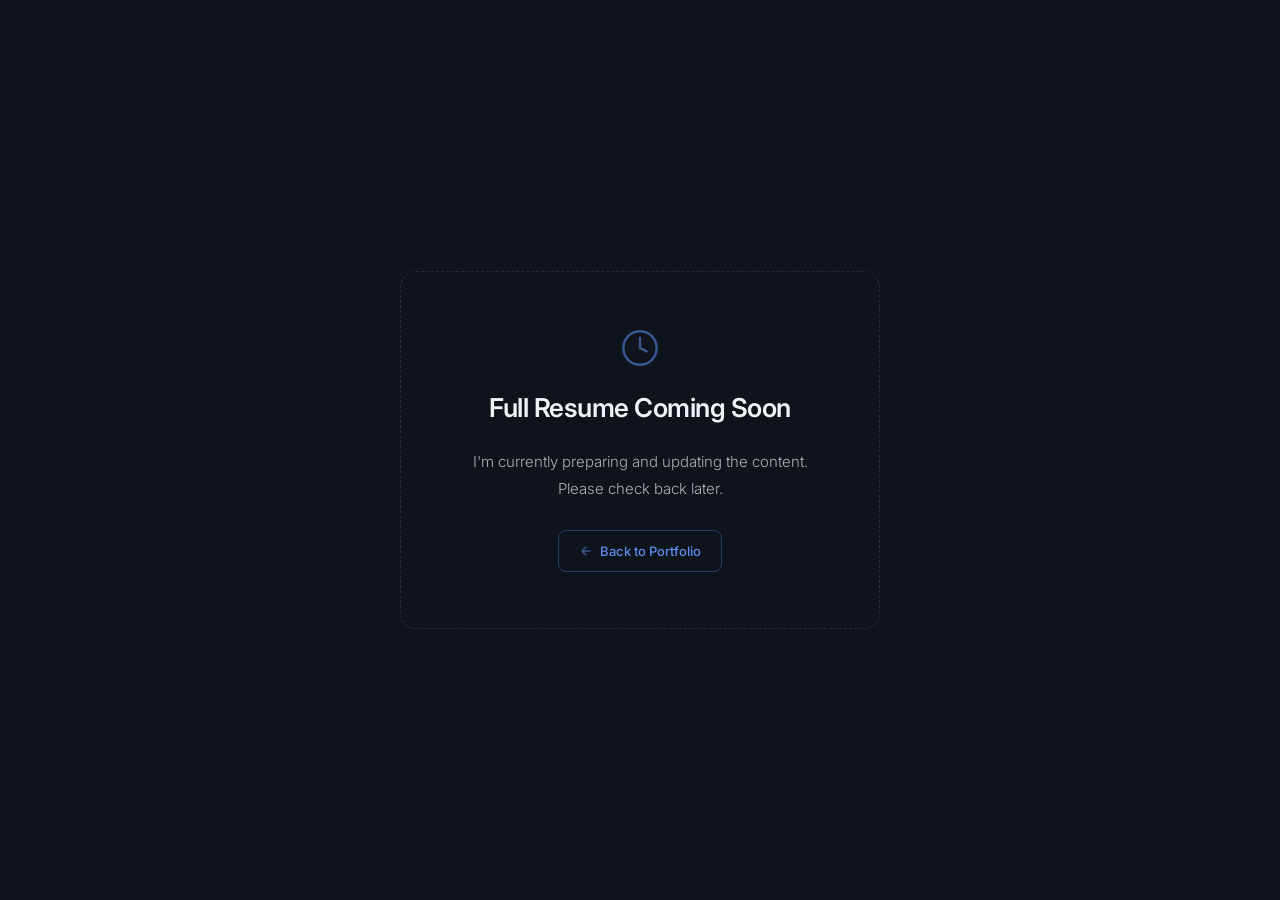
<file: resume.html>
<!DOCTYPE html>
<html lang="en">
<head>
  <meta charset="UTF-8" />
  <meta name="viewport" content="width=device-width, initial-scale=1.0" />
  <title>Full Resume — Pattrawut Sukkaew</title>
  <meta name="description" content="Full resume of Pattrawut Sukkaew — coming soon." />

  <link rel="icon" type="image/svg+xml" href="favicon.svg" />
  <link rel="shortcut icon" href="favicon.svg" />

  <link rel="preconnect" href="https://fonts.googleapis.com" />
  <link rel="preconnect" href="https://fonts.gstatic.com" crossorigin />
  <link href="https://fonts.googleapis.com/css2?family=Inter:wght@300;400;500;600&family=Fira+Code:wght@400;500&display=swap" rel="stylesheet" />

  <style>
  :root {
    --bg:         #0f131b;
    --text:       #d8dbe2;
    --white:      #f0f2f6;
    --muted:      #aab0bc;
    --faint:      #7a818e;
    --accent:     #5B8DEF;
    --accent-dim: rgba(91,141,239,0.10);
    --sans: 'Inter', 'San Francisco', 'Segoe UI', system-ui, sans-serif;
    --mono: 'SF Mono', 'Fira Code', 'Fira Mono', 'Roboto Mono', monospace;
    --ease: cubic-bezier(0.25, 0.46, 0.45, 0.94);
  }
  *, *::before, *::after { box-sizing: border-box; margin: 0; padding: 0; }
  html { overflow-x: hidden; }
  body {
    background: var(--bg);
    color: var(--text);
    font-family: var(--sans);
    font-weight: 300;
    line-height: 1.7;
    min-height: 100vh;
    display: flex;
    align-items: center;
    justify-content: center;
    padding: 24px;
    -webkit-font-smoothing: antialiased;
    -moz-osx-font-smoothing: grayscale;
  }
  a { color: inherit; text-decoration: none; }

  .placeholder {
    display: flex;
    flex-direction: column;
    align-items: center;
    justify-content: center;
    text-align: center;
    gap: 18px;
    max-width: 480px;
    width: 100%;
    padding: 56px 32px;
    border: 1px dashed rgba(255,255,255,0.10);
    border-radius: 16px;
    animation: fadeUp 0.5s var(--ease) both;
  }
  @keyframes fadeUp {
    from { opacity: 0; transform: translateY(12px); }
    to   { opacity: 1; transform: translateY(0); }
  }

  .placeholder svg { color: rgba(91,141,239,0.55); }

  .placeholder-title {
    font-size: clamp(20px, 4vw, 26px);
    font-weight: 600;
    color: var(--white);
    letter-spacing: -0.02em;
  }
  .placeholder-text {
    font-size: 15px;
    color: var(--muted);
    line-height: 1.8;
    max-width: 360px;
  }
  .placeholder-note {
    font-family: var(--mono);
    font-size: 12px;
    color: var(--faint);
    letter-spacing: 0.06em;
    margin-top: 2px;
  }

  .back-link {
    display: inline-flex;
    align-items: center;
    gap: 7px;
    margin-top: 10px;
    font-size: 13px;
    font-weight: 500;
    color: var(--accent);
    border: 1px solid rgba(91,141,239,0.35);
    padding: 9px 20px;
    border-radius: 8px;
    transition: background 0.22s, border-color 0.22s, transform 0.22s;
  }
  .back-link:hover {
    background: var(--accent-dim);
    border-color: rgba(91,141,239,0.6);
    transform: translateY(-1px);
  }
  .back-link svg { transition: transform 0.22s; }
  .back-link:hover svg { transform: translateX(-2px); }
  </style>
</head>
<body>
  <main class="placeholder">
    <svg width="40" height="40" viewBox="0 0 24 24" fill="none" stroke="currentColor" stroke-width="1.5" stroke-linecap="round" stroke-linejoin="round">
      <circle cx="12" cy="12" r="10"/><polyline points="12 6 12 12 16 14"/>
    </svg>
    <h1 class="placeholder-title">Full Resume Coming Soon</h1>
    <p class="placeholder-text">I'm currently preparing and updating the content. Please check back later.</p>
    <a href="index.html" class="back-link">
      <svg width="14" height="14" viewBox="0 0 24 24" fill="none" stroke="currentColor" stroke-width="2.5" stroke-linecap="round" stroke-linejoin="round"><path d="M19 12H5M12 19l-7-7 7-7"/></svg>
      Back to Portfolio
    </a>
  </main>
</body>
</html>
</file>
